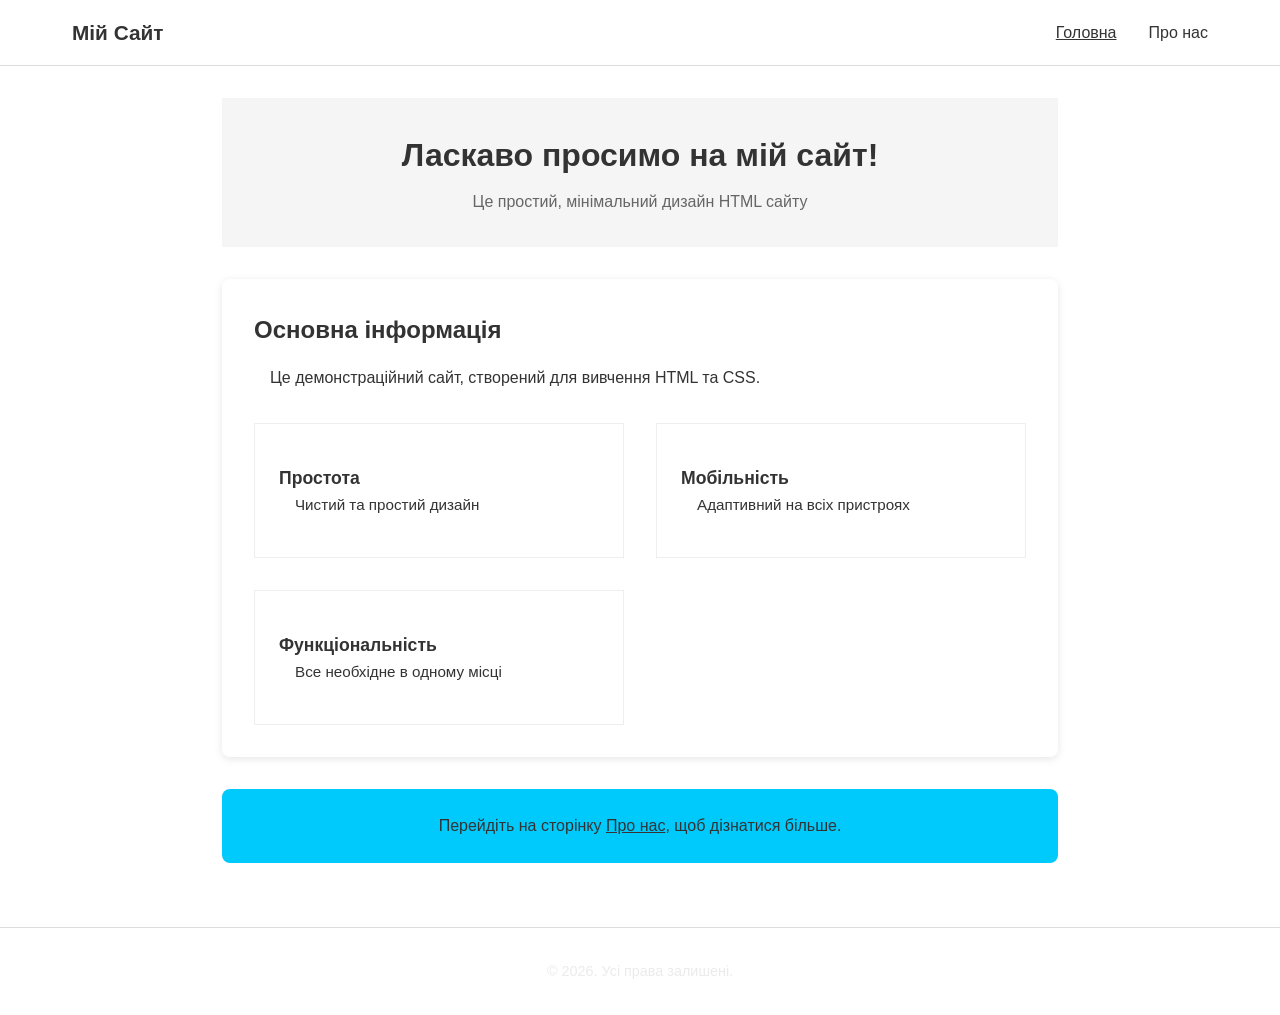
<file: index.html>
<!DOCTYPE html>
<html lang="uk">
    <head>
        <meta charset="UTF-8">
        <meta name="viewport" content="width=device-width, initial-scale=1.0">
        <title>Головна сторінка</title>
        <link rel="stylesheet" href="./style.css">
    </head>
    <body>
        <header>
            <nav class="navbar">
                <div class="logo">Мій Сайт</div>
                <ul class="nav-links">
                    <li><a href="index.html" class="active">Головна</a></li>
                    <li><a href="about.html">Про нас</a></li>
                </ul>
            </nav>
        </header>

        <main class="container">
            <section class="hero">
                <h1>Ласкаво просимо на мій сайт!</h1>
                <p>Це простий, мінімальний дизайн HTML сайту</p>
            </section>

            <section class="content">
                <h2>Основна інформація</h2>
                <p>Це демонстраційний сайт, створений для вивчення HTML та CSS.</p>
                
                <div class="features">
                    <div class="feature-item">
                        <h3>Простота</h3>
                        <p>Чистий та простий дизайн</p>
                    </div>
                    <div class="feature-item">
                        <h3>Мобільність</h3>
                        <p>Адаптивний на всіх пристроях</p>
                    </div>
                    <div class="feature-item">
                        <h3>Функціональність</h3>
                        <p>Все необхідне в одному місці</p>
                    </div>
                </div>
            </section>

            <section class="call-to-action">
                <p>Перейдіть на сторінку <a href="about.html" class="cta-link">Про нас</a>, щоб дізнатися більше.</p>
            </section>
        </main>

        <footer>
            <p>&copy; 2026. Усі права залишені.</p>
        </footer>
    </body>
</html>
</file>
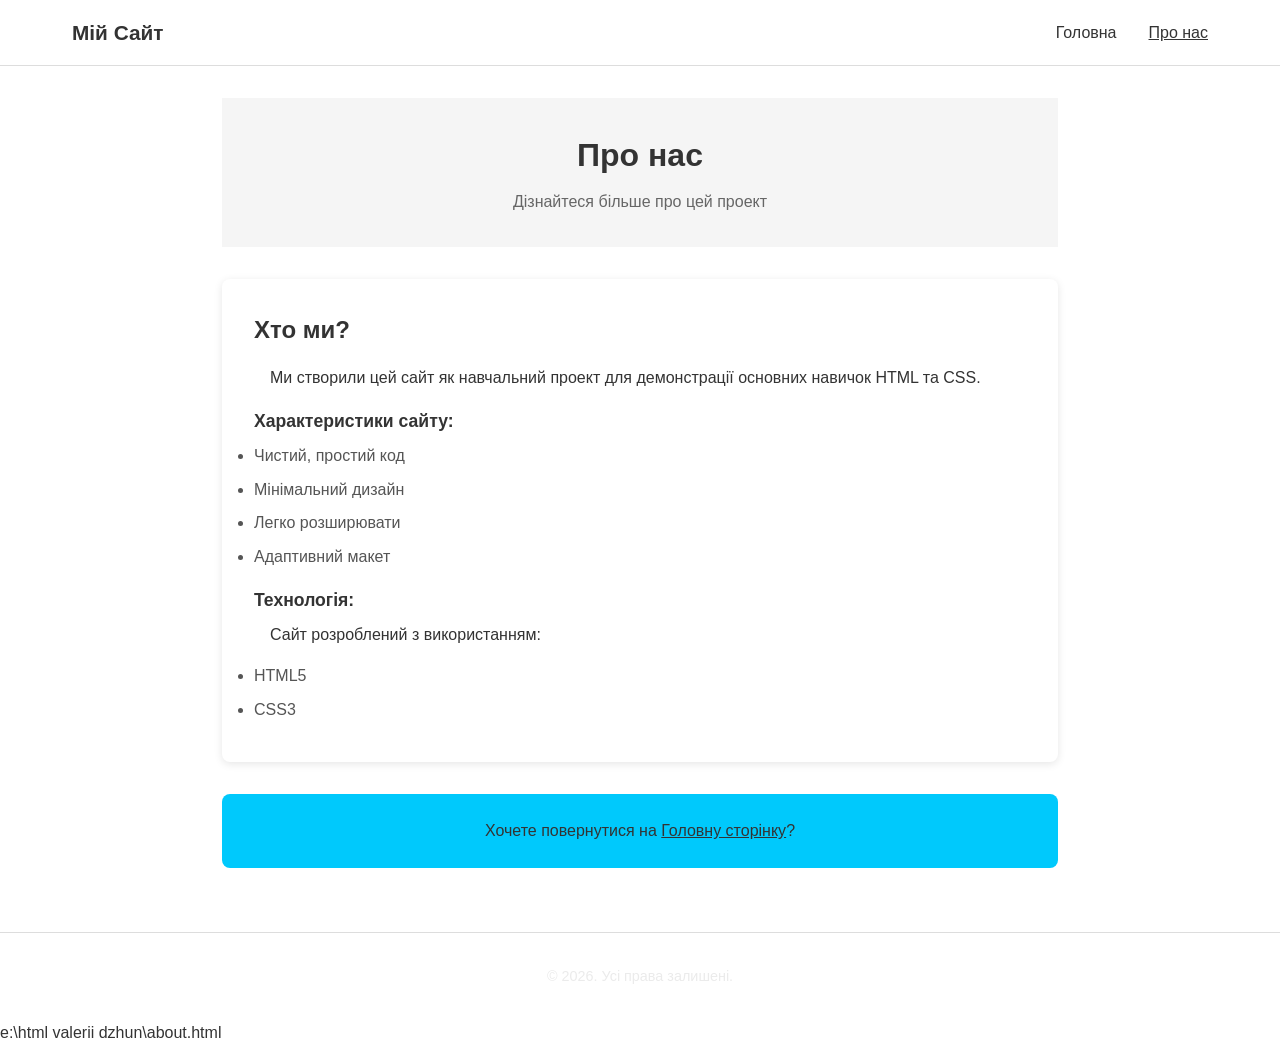
<file: about.html>
<!DOCTYPE html>
<html lang="uk">
    <head>
        <meta charset="UTF-8">
        <meta name="viewport" content="width=device-width, initial-scale=1.0">
        <title>Про нас</title>
        <link rel="stylesheet" href="./style.css">
    </head>
    <body>
        <header>
            <nav class="navbar">
                <div class="logo">Мій Сайт</div>
                <ul class="nav-links">
                    <li><a href="index.html">Головна</a></li>
                    <li><a href="about.html" class="active">Про нас</a></li>
                </ul>
            </nav>
        </header>

        <main class="container">
            <section class="hero">
                <h1>Про нас</h1>
                <p>Дізнайтеся більше про цей проект</p>
            </section>

            <section class="content">
                <h2>Хто ми?</h2>
                <p>Ми створили цей сайт як навчальний проект для демонстрації основних навичок HTML та CSS.</p>
                
                <h3>Характеристики сайту:</h3>
                <ul class="about-list">
                    <li>Чистий, простий код</li>
                    <li>Мінімальний дизайн</li>
                    <li>Легко розширювати</li>
                    <li>Адаптивний макет</li>
                </ul>

                <h3>Технологія:</h3>
                <p>Сайт розроблений з використанням:</p>
                <ul class="about-list">
                    <li>HTML5</li>
                    <li>CSS3</li>
                </ul>
            </section>

            <section class="call-to-action">
                <p>Хочете повернутися на <a href="index.html" class="cta-link">Головну сторінку</a>?</p>
            </section>
        </main>

        <footer>
            <p>&copy; 2026. Усі права залишені.</p>
        </footer>
    </body>
</html></content>
<parameter name="filePath">e:\html valerii dzhun\about.html
</file>
<file: style.css>
/* Основні стилі */
* {
    margin: 0;
    padding: 0;
    box-sizing: border-box;
}

body {
    font-family: Arial, sans-serif;
    line-height: 1.6;
    color: #333;
    background-color: #fff;
}

/* Навігація */
header {
    background-color: #fff;
    color: #333;
    padding: 1rem 0;
    border-bottom: 1px solid #ddd;
}

.navbar {
    display: flex;
    justify-content: space-between;
    align-items: center;
    max-width: 1200px;
    margin: 0 auto;
    padding: 0 2rem;
}

.logo {
    font-size: 1.3rem;
    font-weight: bold;
}

.nav-links {
    display: flex;
    list-style: none;
    gap: 2rem;
}

.nav-links a {
    color: #333;
    text-decoration: none;
}

.nav-links a:hover,
.nav-links a.active {
    text-decoration: underline;
}

/* Контейнер */
.container {
    max-width: 900px;
    margin: 0 auto;
    padding: 2rem;
}

/* Герой секція */
.hero {
    text-align: center;
    padding: 2rem 0;
    background-color: #f5f5f5;
    margin-bottom: 2rem;
}

.hero h1 {
    font-size: 2rem;
    margin-bottom: 0.5rem;
}

.hero p {
    font-size: 1rem;
    color: #666;
}

/* Контент */
.content {
    background-color: white;
    padding: 2rem;
    border-radius: 8px;
    box-shadow: 0 2px 8px rgba(0, 0, 0, 0.1);
    margin-bottom: 2rem;}

.content h2 {
    color: #333;
    margin-bottom: 1rem;
    font-size: 1.5rem;
}

.content h3 {
    color: #333;
    margin-top: 1rem;
    margin-bottom: 0.5rem;
    font-size: 1.1rem;
}

.content p {
    margin-bottom: 1rem;
    margin-left: 1rem;
    margin-bottom: 1rem;
}

.about-list li {
    margin-bottom: 0.5rem;
    color: #555;
}

/* Особливості */
.features {
    display: grid;
    grid-template-columns: repeat(auto-fit, minmax(250px, 1fr));
    gap: 2rem;
    margin-top: 2rem;
}

.feature-item { 
    padding: 1.5rem;
    text-align: left;
    border: 1px solid #eee;
}

.feature-item h3 {
    margin-bottom: 0.5px;
}

.feature-item p {
    font-size: 0.95rem;
}

/* Call to Action */
.call-to-action {
    background-color: #00c9fc;
    padding: 2rem;
    border-radius: 8px;
    text-align: center;
    margin-bottom: 2remf5f5f5;
    padding: 1.5rem;
    text-align: center;
    margin-bottom: 2rem;
}

.call-to-action p {
    font-size: 1rem;
}

.cta-link {
    color: #333;
    text-decoration: underline;
}

.cta-link:hover {
    color: white;
    text-align: center;
    padding: 2rem;
    margin-top: 3rem;
}

footer p {
    margin: 0;
    color: #ebebeb;
    text-align: center;
    padding: 2rem;
    margin-top: 2rem;
    border-top: 1px solid #ddd;
}

footer p {
    margin: 0;
    font-size: 0.9rem;
}

/* Адаптивність */
@media (max-width: 768px) {
    .navbar {
        flex-direction: column;
        gap: 1rem;
    } 

    .nav-links {
        gap: 1rem;
    }

    .hero h1 {
        font-size: 1.5rem;
    }

    .container {
        padding: 1rem; }}
</file>
